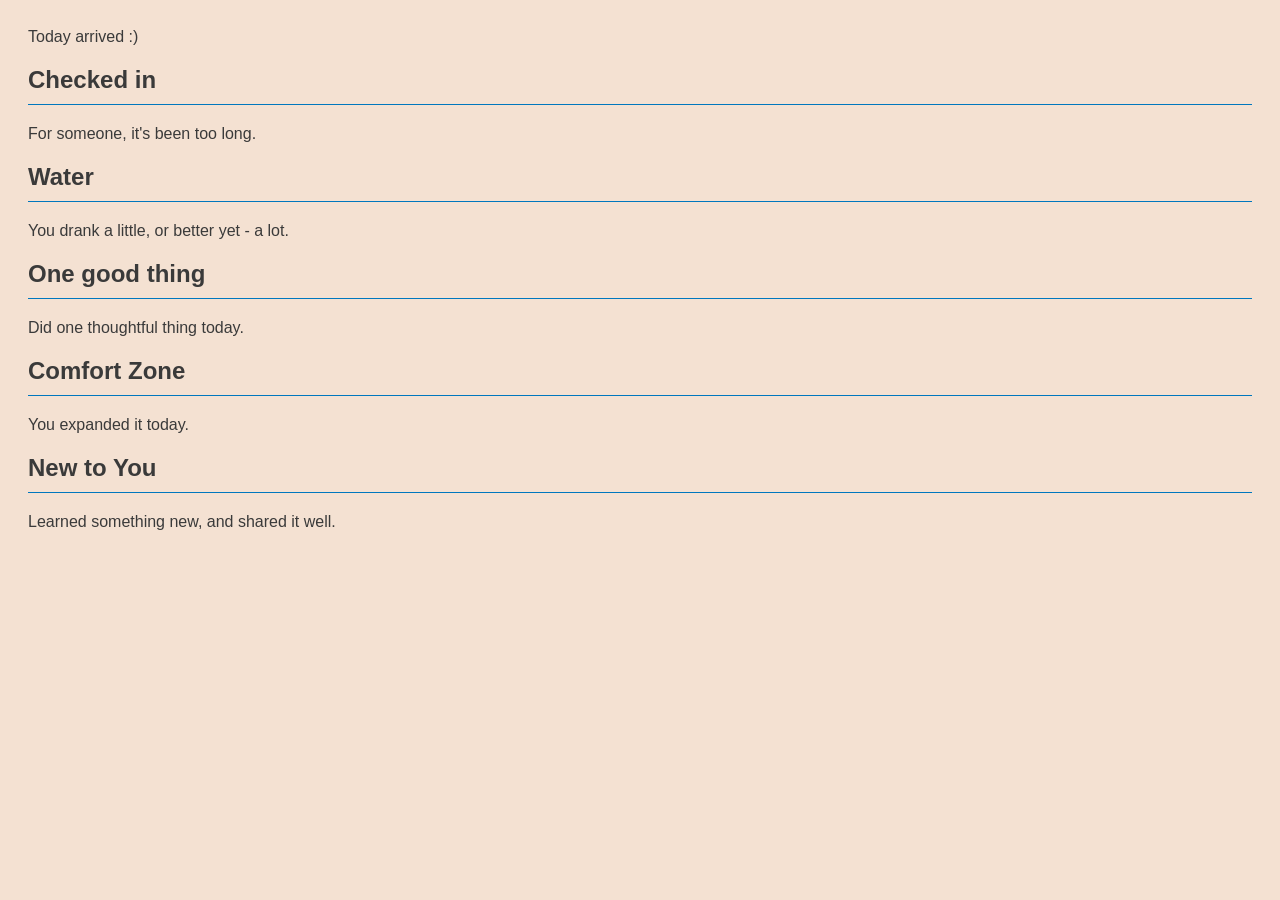
<file: index copy.html>
<!DOCTYPE html>
<html lang="en">
<head>
    <meta charset="UTF-8">
    <meta name="viewport" content="width=device-width, initial-scale=1.0">
    <title>Todoozy</title>
    <link rel="stylesheet" href="styles.css">
    <link href="https://fonts.googleapis.com/css2?family=Poppins:wght@300;400;700&display=swap" rel="stylesheet">

</head>
<body>
    <div class="headline">
        Today arrived :)
    </div>
    
    <div class="container">
        <div class="box" onclick="toggleComplete(this)">
            <h2>Checked in</h2>
            <p>For someone, it's been too long.</p>
        </div>

        <div class="box" onclick="toggleComplete(this)">
            <h2>Water</h2>
            <p>You drank a little, or better yet - a lot.</p>
        </div>

        <div class="box" onclick="toggleComplete(this)">
            <h2>One good thing</h2>
            <p>Did one thoughtful thing today.</p>
        </div>

        <div class="box" onclick="toggleComplete(this)">
            <h2>Comfort Zone</h2>
            <p>You expanded it today.</p>
        </div>

        <div class="box" onclick="toggleComplete(this)">
            <h2>New to You</h2>
            <p>Learned something new, and shared it well. </p>
        </div>


    </div>
    <script src="script.js"></script>
</body>
</html>
</file>
<file: styles.css>
body {
    font-family: 'Arial', sans-serif;
    background-color: #f4e1d2; /* Light sandy color */
    color: #3a3a3a;
    padding: 20px;
}

header {
    text-align: center;
    background-color: #0077be; /* Ocean blue */
    color: #f4e1d2;
    padding: 20px;
    border-radius: 10px;
    margin-bottom: 20px;
}

section {
    border: 2px solid #0077be;
    border-radius: 10px;
    padding: 20px;
    margin-bottom: 20px;
}

h2 {
    border-bottom: 1px solid #0077be;
    padding-bottom: 10px;
    margin-bottom: 20px;
}

textarea {
    width: 100%;
    padding: 10px;
    margin-bottom: 10px;
}

button {
    background-color: #0077be;
    color: #f4e1d2;
    border: none;
    padding: 10px 20px;
    cursor: pointer;
    transition: background-color 0.3s;
}

button:hover {
    background-color: #005a8e;
}
</file>
